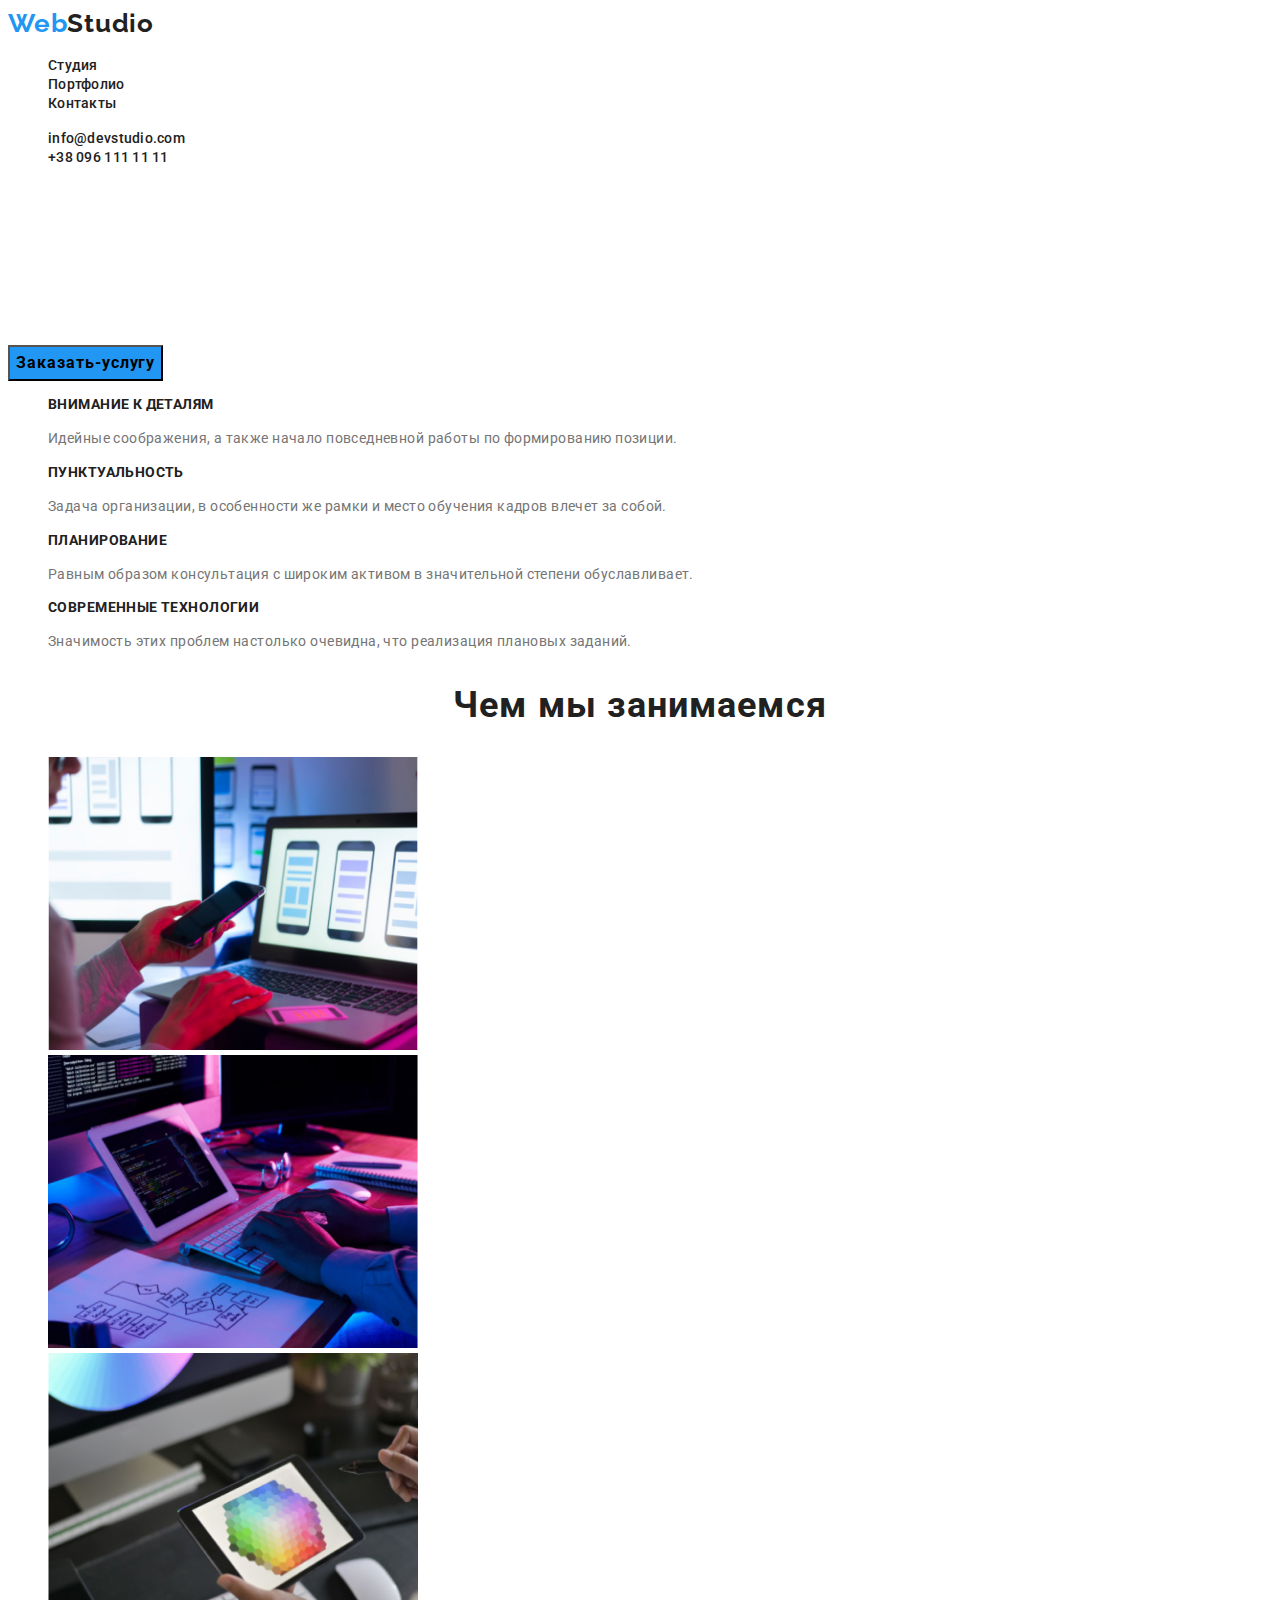
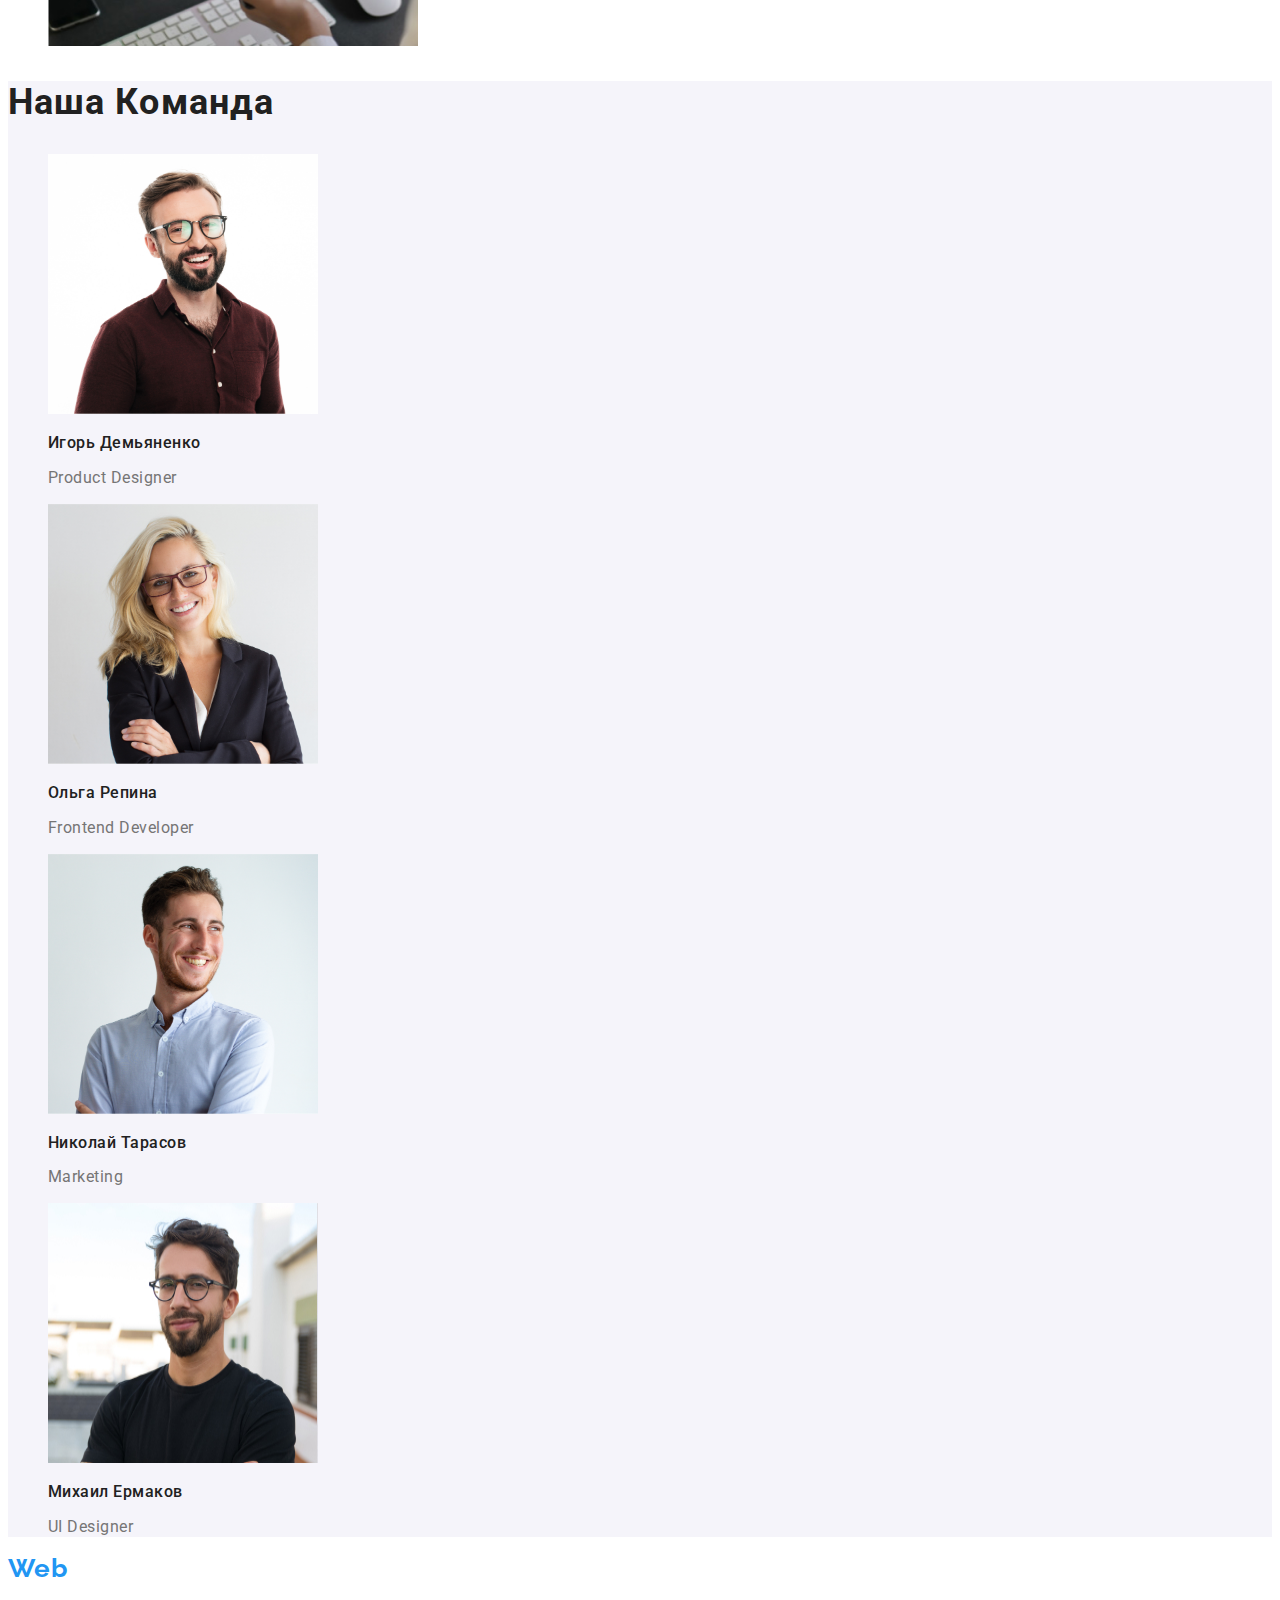
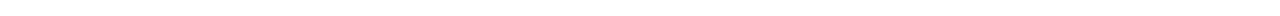
<file: index.html>
<!DOCTYPE html>
     <html lang="ru">
      <head >
       <link href="https://fonts.googleapis.com/css2?family=Raleway:wght@700&family=Roboto:wght@400;500;700;900&display=swap"
        rel="stylesheet">
        <meta charset="UTF-8">
        <link rel="stylesheet" href="https://cdnjs.cloudflare.com/ajax/libs/modern-normalize/1.0.0/modern-normalize.min.css"
            integrity="sha512-ISS7cAi1PEhQ8jnbJpJZMd29NlhNj4AWYyLOSp2CE/CsHxTCu+r+t0D2yoJudVrd0/8fTVPUVDzY5Tvli75u/g=="
            crossorigin="anonymous" />
     <meta http-equiv="X-UA-Compatible" content="IE=edge">
     <meta name="viewport" content="width=device-width, initial-scale=1.0">
     <link rel="stylesheet" href="./css/styles.css">
     <title>Веб-Студия</title>
  </head>
  <body>
    <header class="top-header">
        <nav class="navigation link">
                <a class="logo  link" href="./index.html"  lang="en">
                    Web<span class=" header-studio">Studio</span>
                </a>
                <ul class="navigation-list link list">
                    <li class="navidation-item">
                        <a class=" navigation-link link" href="./index.html">Студия</a>
                    </li>
                    <li class="navidation-item"> 
                        <a class=" navigation-link link" href="./portfolio.html">Портфолио</a>
                    </li>
                    <li class="navidation-item">
                        <a class=" navigation-link link" href="">Контакты</a>
                    </li>
                </ul>
        </nav>
        <ul class="list">
            <li> <a class=" navigation-link link" href="mailto:info@devstudio.com">info@devstudio.com</a> </li>
            <li> <a class="navigation-link link" href="tel:+380961111111">+38 096 111 11 11</a> </li>
        </ul>
        
      
      
    </header>
    <main>
        <!-- Hero -->
        <section>
            <h1 class="text">Эффективные решения для <br> вашего бизнеса</h1>
            <button class="modal-btn" type="button">Заказать-услугу</button>
        </section>
        <!-- FEATURES -->
        <section>
            <ul class="features-list list ">
                <li><h3 class="features-list-item">Внимание к деталям</h3>
                    <p class="features-text-item">Идейные соображения, а также начало повседневной 
                        работы по формированию позиции.</p>

                </li>
                <li><h3 class="features-list-item">Пунктуальность</h3>
                <p class="features-text-item">
                   Задача организации, в особенности же рамки и место обучения кадров влечет за собой.
                </p>

                </li>
                <li><h3 class="features-list-item">Планирование</h3>
                <p class="features-text-item">
                 Равным образом консультация с широким активом в значительной степени обуславливает.
                </p>

                </li>
                <li><h3 class="features-list-item">Современные технологии</h3>
                <p class="features-text-item">
                    Значимость этих проблем настолько очевидна, что реализация плановых заданий.
                </p>

                </li>
            </ul>
        </section>
        <!-- WHAT_ARE_WE_DOING -->
        <section class="wedoing-list link">
            <h2 class="wedoing-list-title">Чем мы занимаемся</h2>
            <ul class="list">
               
                <li> <img src="./images/what_are_we_doing/job1.jpg" alt="пример_работы" width="370" height="294"> </li>
                <li> <img src="./images/what_are_we_doing/job2.jpg" alt="пример_работы" width="370" height="294"> </li>
                <li> <img src="./images/what_are_we_doing/job3.jpg" alt="пример_работы" width="370" height="294"> </li>
            </ul>     
        </section>
        <!-- TEAM -->
        <section class="our-team list link">
            <h2 class="our-team-first">Наша Команда</h2>
            <ul class="team-list list">
                <li>
            <img src="./images/team/team1.jpg" alt="Член_команды" width="270" height="260">
                 <h3 class="name-team" >
                    Игорь Демьяненко
                 </h3>
                 <p lang="en" class="proffesion-our-team">Product Designer</p>
                </li>
                <li>
                <img src="images/team/team2.jpg" alt="Член_команды" width="270" height="260">
                 <h3 class="name-team" >
                    Ольга Репина
                 </h3>
                 <p lang="en" class="proffesion-our-team">Frontend Developer</p>
                 </li>
                <li>
                <img src="./images/team/team3.jpg" alt="Член_команды" width="270" height="260">
                  <h3 class="name-team">
                    Николай Тарасов
                  </h3>
                <p lang="en" class="proffesion-our-team">Marketing</p>
                </li>
                <li>
                <img src="./images/team/team4.jpg" alt="Член_команды" width="270" height="260">
                 <h3 class="name-team">
                    Михаил Ермаков
                  </h3>
                  <p class="proffesion-our-team">UI Designer</p>
                </li>
                
            </ul>
        </section>
     </main>
     <footer>
    <a class="logo  link" href="./index.html" lang="en">Web<span class="footer-light footer-dark">Studio</span> </a>
      <address class="adress">
       <a class="footer-link list link" href="https://goo.gl/maps/wvQ5f4pXVTuJZ2GP7" target="_blank" rel="noopener noreferer">
         г. Киев, пр-т Леси Украинки,26</a>
        <a class=" footer-link  list link" href="mailto:info@example.com">info@example.com</a>
         <a class=" footer-link list link" href="tel:+380991111111">+38 099 111 11 11</a>
    
       </address>
      </footer>
  </body>
</html>
</file>
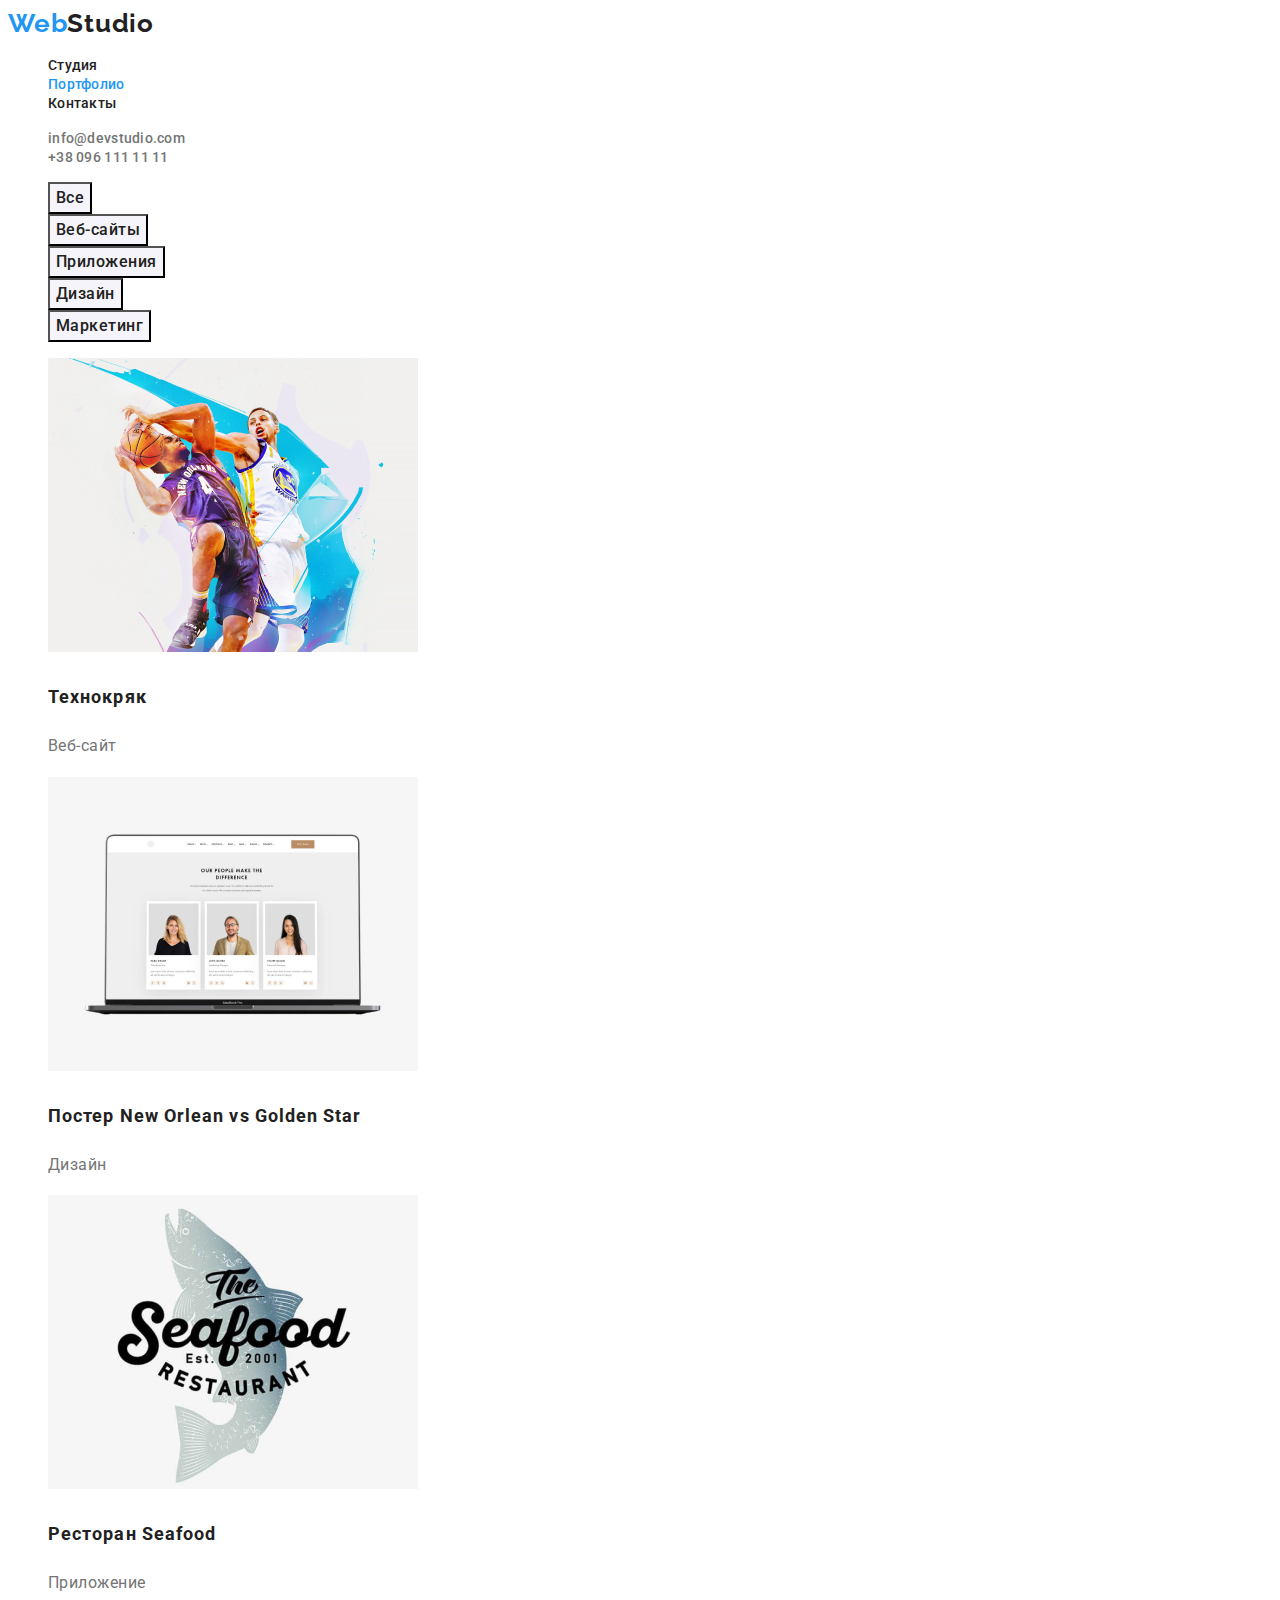
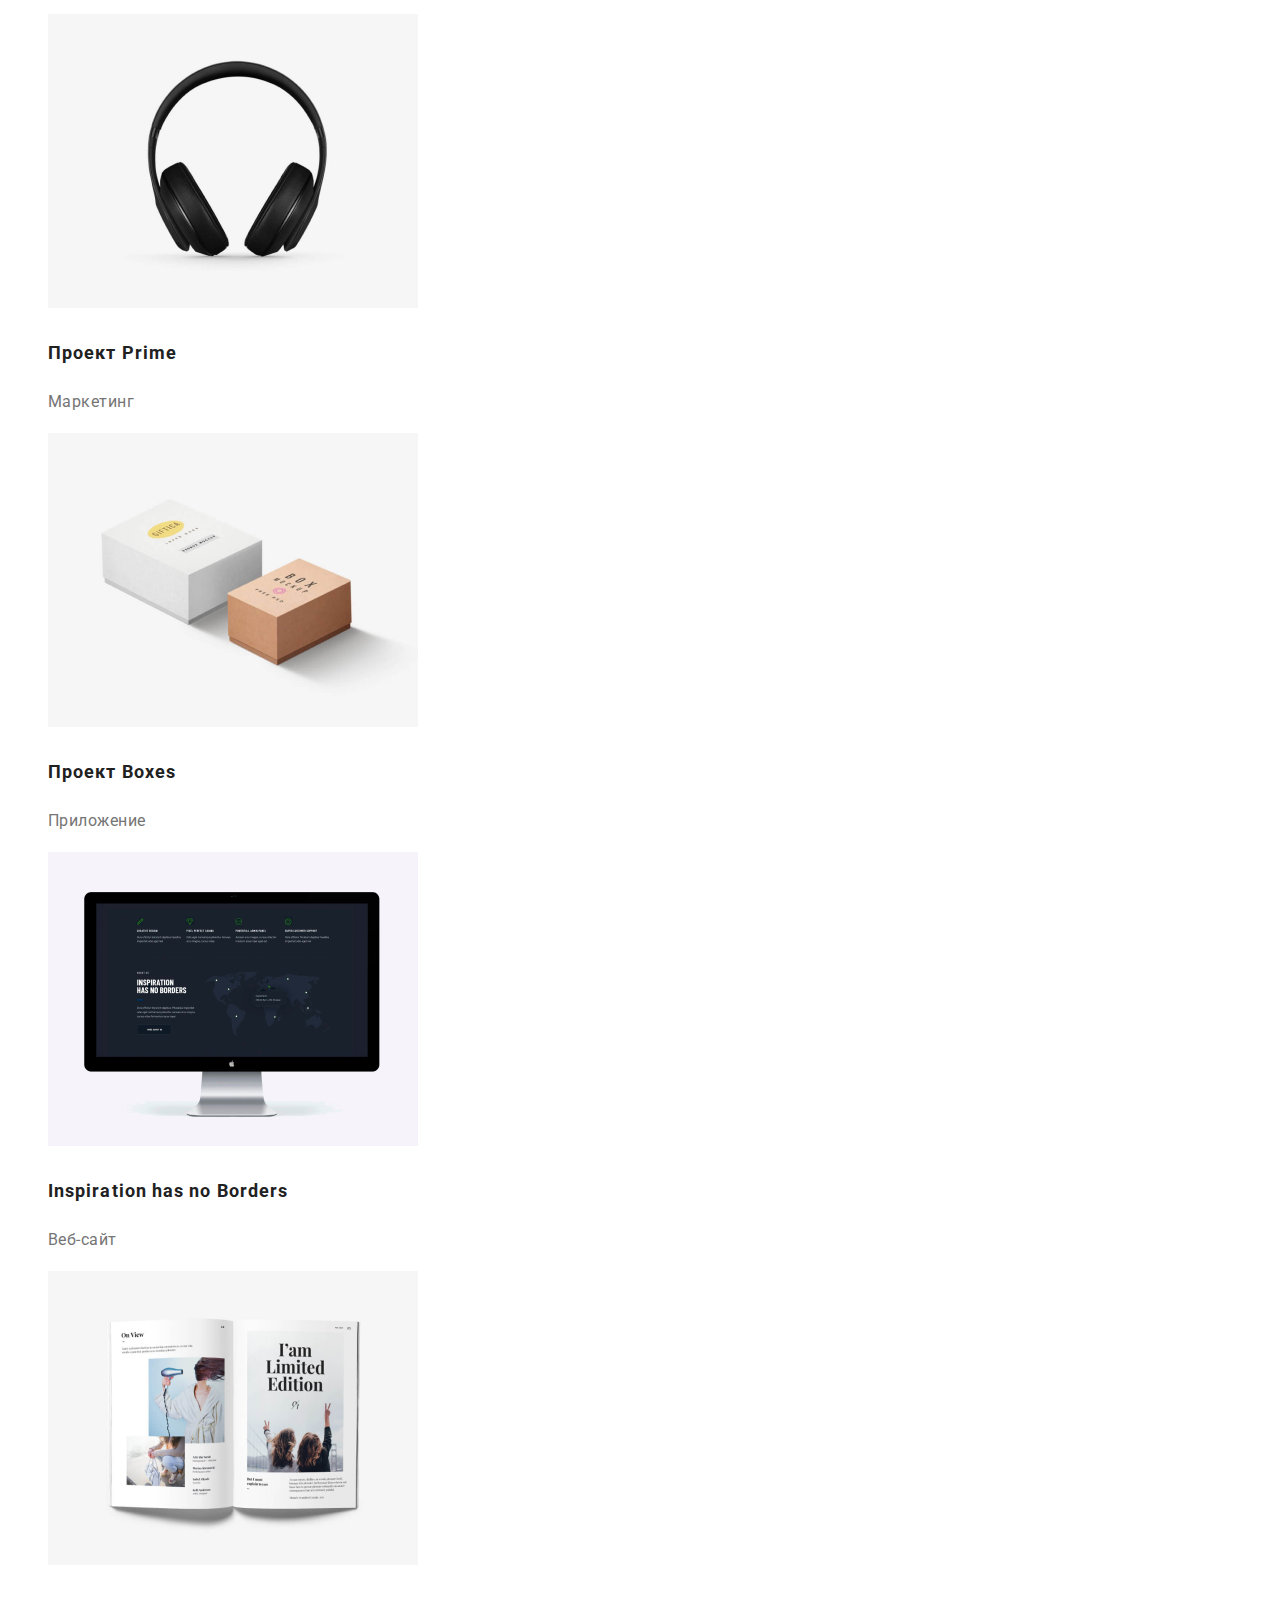
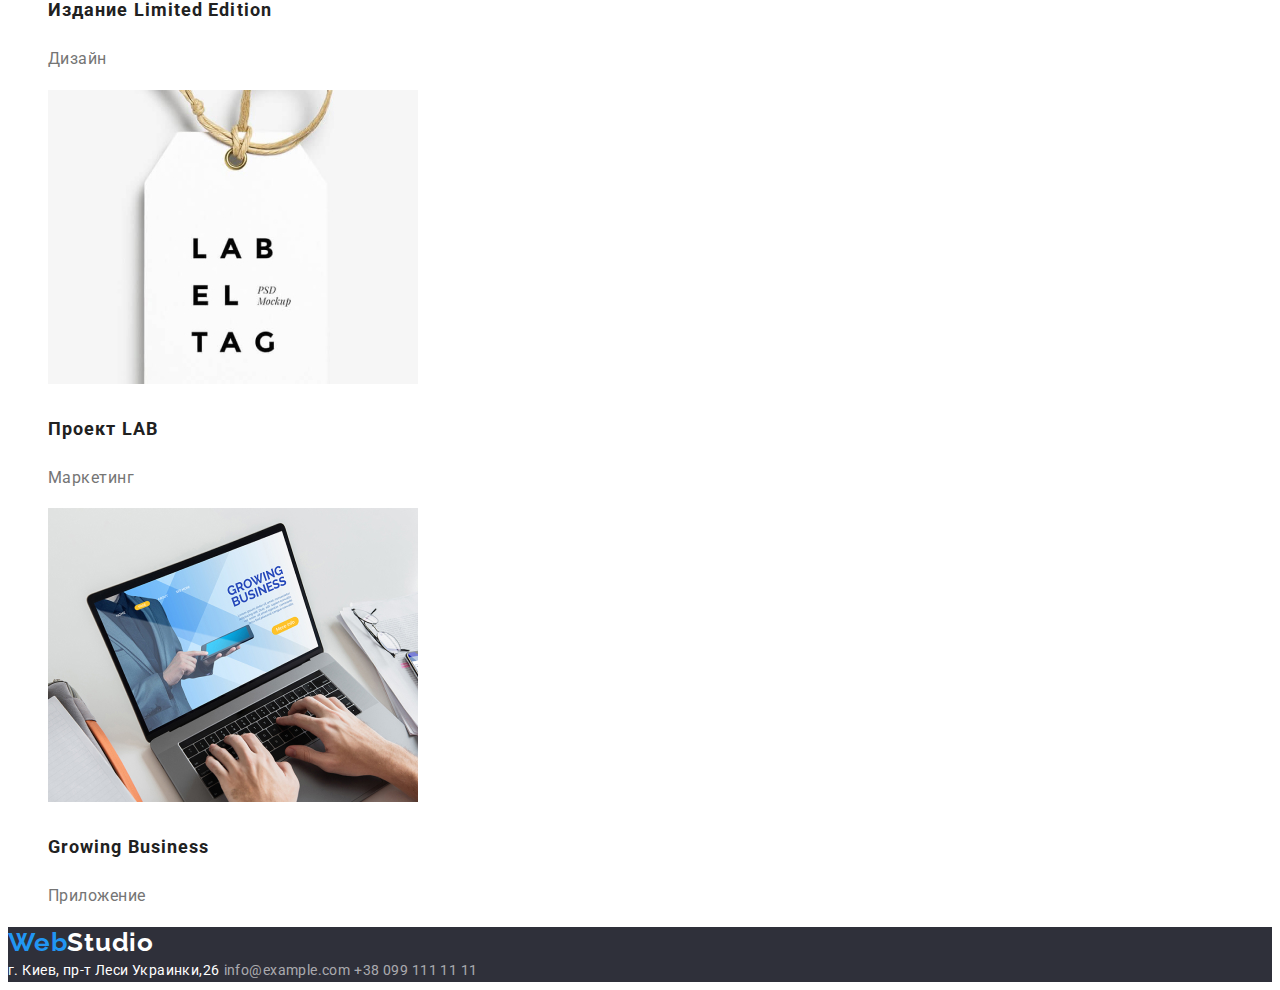
<file: portfolio.html>
<!DOCTYPE html>
<html lang="en">
<head>
    <link rel="stylesheet" href="https://cdnjs.cloudflare.com/ajax/libs/modern-normalize/1.0.0/modern-normalize.min.css"
        integrity="sha512-ISS7cAi1PEhQ8jnbJpJZMd29NlhNj4AWYyLOSp2CE/CsHxTCu+r+t0D2yoJudVrd0/8fTVPUVDzY5Tvli75u/g=="
        crossorigin="anonymous" />
        <link rel="preconnect" href="https://fonts.gstatic.com">
    <link href="https://fonts.googleapis.com/css2?family=Raleway:wght@700&family=Roboto:wght@400;500;700;900&display=swap"
        rel="stylesheet">
       <link rel="stylesheet" href="./css/styles.css">
    
    <meta charset="UTF-8">
    <meta http-equiv="X-UA-Compatible" content="IE=edge">
    <meta name="viewport" content="width=device-width, initial-scale=1.0">
    <title>Portfolio</title>
       </head>
        <body>
                <header>
                <nav class="navigation link" >
                    <a class="logo link" href="./index.html" lang="en">
                        Web<span class="header-studio">Studio</span> </a>
                    <ul class="navigation-list list">
                        <li class="navigation-item">
                            <a class="navigation-link link" href="./index.html">Студия</a>
                        </li>
                        <li class="navigation-item">
                            <a class=" navigation-link current link" href="./portfolio.html">Портфолио</a>
                        </li>
                        <li class="navigation-item">
                            <a  class="navigation-link link" href="">Контакты</a>
                        </li>
                    </ul>
                </nav>
                <ul class="list">
                    <li> <a class="info" href="mailto:info@devstudio.com">info@devstudio.com</a> </li>
                    <li> <a class="info" href="tel:+380961111111">+38 096 111 11 11</a> </li>
                </ul>



        </header>

            <main>
                <section>
                    <ul class="main-list list">
                        <li> <button class="main-btn" type="button">Все</button> </li>
                        <li> <button class="main-btn" type="button">Веб-сайты</button> </li>
                        <li> <button class="main-btn" type="button">Приложения</button> </li>
                        <li> <button class="main-btn" type="button">Дизайн</button> </li>
                        <li> <button class="main-btn" type="button">Маркетинг</button> </li>
                    </ul>
                    <ul class="projekt-list list">
                    <li class="projekt-item">
                       <a>
                            <img src="/images/port_filtr/filtr1.jpg" alt="призентация" width="370" height="294">
                            <h2 class="projekt-list-item">Технокряк</h2>
                            <p class="info-item">Веб-сайт</p>
                       </a>
                            
                           
                    </li>
                    <li class="projekt-item">
                       <a>
                            <img src="/images/port_filtr/filtr2.jpg" alt="презентация" width="370" height="294">
                            <h2 class="projekt-list-item">Постер New Orlean vs Golden Star</h2>
                            <p class="info-item">Дизайн</p>
                       </a>
                            
                           
                    </li>
                    <li class="projekt-item">
                        <a>
                        <img src="/images/port_filtr/filtr3.jpg" alt="призентация" width="370" height="294">
                        <h2 class="projekt-list-item">Ресторан Seafood</h2>
                        <p class="info-item">Приложение</p>
                        </a>
                            
                           
                    </li>
                    <li class="projekt-item">
                        <a>
                        <img src="/images/port_filtr/filtr4.jpg" alt="призентация" width="370" height="294">
                        <h2 class="projekt-list-item">Проект Prime</h2>
                        <p class="info-item">Маркетинг</p>
                        </a>
                            </li>
                            
                    <li class="projekt-item">
                        <a>
                            <img src="/images/port_filtr/filtr5.jpg" alt="призентация" width="370" height="294">
                            <h2 class="projekt-list-item">Проект Boxes</h2>
                            <p class="info-item">Приложение</p>
                        </a>
                            
                            
                    </li>
                    <li class="projekt-item">
                        <a>
                        <img src="/images/port_filtr/filtr6.jpg" alt="призентация" width="370" height="294">
                        <h2 class="projekt-list-item">Inspiration has no Borders</h2>
                        <p class="info-item">Веб-сайт</p>
                        </a>
                                              
                    </li>
                    <li class="projekt-item">
                       <a>
                        <img src="/images/port_filtr/filtr7.jpg" alt="призентация" width="370" height="294">
                        <h2 class="projekt-list-item">Издание Limited Edition</h2>
                        <p class="info-item">Дизайн</p>
                       </a>
                           
                    </li >
                        <li class="projekt-item"> <a> <img src="/images/port_filtr/filtr8.jpg" alt="призентация"
                             width="370" height="294">
                        <h2 class="projekt-list-item">Проект LAB</h2>
                        <p class="info-item">Маркетинг</p></a>
                            
                            
                    </li>
                    <li class="projekt-item">
                       <a> 
                     <img src="/images/port_filtr/filtr9.jpg" alt="призентация" width="370" height="294">
                     <h2 class="projekt-list-item">Growing Business</h2>
                     <p class="info-item">Приложение</p>
                       </a>

                            
                        
                    </li>
                </ul>
            </section>
            </main>
            <footer class="foot-stile">
                <a class="logo  link" href="./index.html" lang="en">Web<span class="footer-light footer-dark">Studio</span> </a>
                <address class="adress">
                    <a class="map-link list link" href="https://goo.gl/maps/wvQ5f4pXVTuJZ2GP7" target="_blank"
                        rel="noopener noreferer">
                        г. Киев, пр-т Леси Украинки,26</a>
                    <a class=" footer-link  list link" href="mailto:info@example.com">info@example.com</a>
                    <a class=" footer-link list link" href="tel:+380991111111">+38 099 111 11 11</a>
            
                </address>
            </footer>
</body>
</html>
</file>
<file: css/styles.css>
:root {
  --main-font: "Roboto", sans-serif;
  --secondary-font: "Raleway", sans-serif;
  --accent-color: #2196f3;
  --text-decoration-color: #757575;
  --title-color: #212121;
  --secondary-color: #ffffff;
  --footer-color:#2F303A;
  --footer-link-kolor:rgba(255, 255, 255, 0.6);
  --bacgraund-color: #2F303A;
  --bacground-secon-color: #F5F4FA;


}
body {
  font-family: var(--main-font);
  color: var(--title-color);
}
ul {
  list-style-type: none;
}
a {
  text-decoration: none;
}
.link { current:
  text-decoration: none;
}
.link:hover,
.link:focus {
  color: var(--accent-color);
}

.list {
  list-style: none;
  color: var(--text-decoration-color);
}

.adress {
  font-style: normal;
}
/* ------ header ---- */
.navigation-link:hover,
.navigation-link:focus {
  color: var(--accent-color);
}
.header-studio {
  color: var(--title-color);
}
.navigation-link{ 
  font-family:var(--main-font);
  font-weight: 500;
  font-size: 14px;
  line-height: 1.14;
  letter-spacing: 0.02em;
  color: var(--title-color);
}

.info{
  font-family:var(--main-font);
font-weight: 500;
font-size: 14px;
line-height: 1.14;
letter-spacing: 0.02em;
  color: var(--text-decoration-color);  
}
.info:focus,
.info:hover{
  color: var(--accent-color);
}
.logo {
  font-family: var(--secondary-font);
  font-weight: 700;
  font-size: 26px;
  line-height: 1.2;
  letter-spacing: 0.03em;
  color: var(--accent-color);
}
.current{
  color: var(--accent-color);
}
/* ------ end header ---- */
/* ----- hero------ */
.text {
  font-family: var(--main-font);
font-weight: 900;
font-size: 44px;
line-height: 1.36;
text-align: center;
letter-spacing: 0.06em;
text-transform: uppercase;

color: var(--secondary-color);
 
}
.heroo-color{ background-color: var(--bacgraund-color);

}
.modal-btn {
    font-family:inherit;
  font-weight: 700;
  font-size: 16px;
  line-height: 1.9;
  letter-spacing: 0.06em;
  cursor: pointer;
  background: var(--accent-color);


}
.text-btn {
  color: var(--secondary-color);
}
.modal-btn:hover,
.modal-btn:focus{
   color: var(--secondary-color);
 background-color: var(--accent-color);
}

/* -----  end hero------ */
/* --- main---- */
.main-btn:hover,
.main-btn:focus {
  color:var(--bacground-secon-color);
 background:  var(--accent-color);
}
.main-btn {
  font-family: inherit;
  font-weight: 500;
  font-size: 16px;
  line-height: 1.62;
  letter-spacing: 0.03em;
  color:var(--title-color);
  background:var(--bacground-secon-color) ;

 
}
.projekt-item {
  font-weight: 700;
  font-size: 18px;
  line-height: 2;
  letter-spacing: 0.06em;
  color: var(--title-color);
  background-color: var(--secondary-color);
}
.projekt-list-item{
  font-family: var(--main-font);
font-weight: 700;
font-size: 18px;
line-height: 2;
letter-spacing: 0.06em;
color:var(--title-color);
}
.info-item {
  font-weight: 400;
  font-size: 16px;
  line-height: 1.87;
  letter-spacing: 0.03em;

  color: var(--text-decoration-color);
}
/* ----end main---- */
/* --- FEATURES ---*/
.features-list-item {
  font-weight: 700;
  font-size: 14px;
  line-height: 1.14;
  letter-spacing: 0.03em;
  text-transform: uppercase;
  color: var(--title-color);
}
.features-text-item {
  font-size: 14px;
  line-height: 1.7;
  letter-spacing: 0.03em;
  color: var(--text-decoration-color);
}
/* ---  end FEATURES ---*/
/* WHAT_ARE_WE_DOING */
.wedoing-list-title {
  font-weight: 700;
  font-size: 36px;
  line-height: 1.2;
  text-align: center;
  letter-spacing: 0.03em;

  color: var(--title-color);
}
/* end WHAT_ARE_WE_DOING */
/* ---Team--- */
.our-team{
  background-color:var(--bacground-secon-color);
}

.our-team-first {
  font-weight: 700;
  font-size: 36px;
  line-height: 1.2;
  letter-spacing: 0.03em;
  color: var(--title-color);
}
.name-team {
  font-weight: 500;
  font-size: 16px;
  line-height: 1.18;
  letter-spacing: 0.03em;

  color: var(--title-color);
}
.proffesion-our-team {
  font-size: 16px;
  line-height: 1.18;
  letter-spacing: 0.03em;
  color: var(--text-decoration-color);
}
/* --- end Team--- */
/* --footer-- */
.footer-dark {
  color: var(--secondary-color);
}
.map-link{
  font-family: var(--main-font);
font-weight: 400;
font-size: 14px;
line-height: 1.71;
letter-spacing: 0.03em;
color: var(--secondary-color);
}


.footer-link {
  font-family: var(--main-font);
  font-weight: 400;
  font-size: 14px;
  line-height: 1.71;
  letter-spacing: 0.03em;
  color: var(--footer-link-kolor);
}
.foot-stile{
  background-color: var(--footer-color);

}

/* --end footer-- */
</file>
